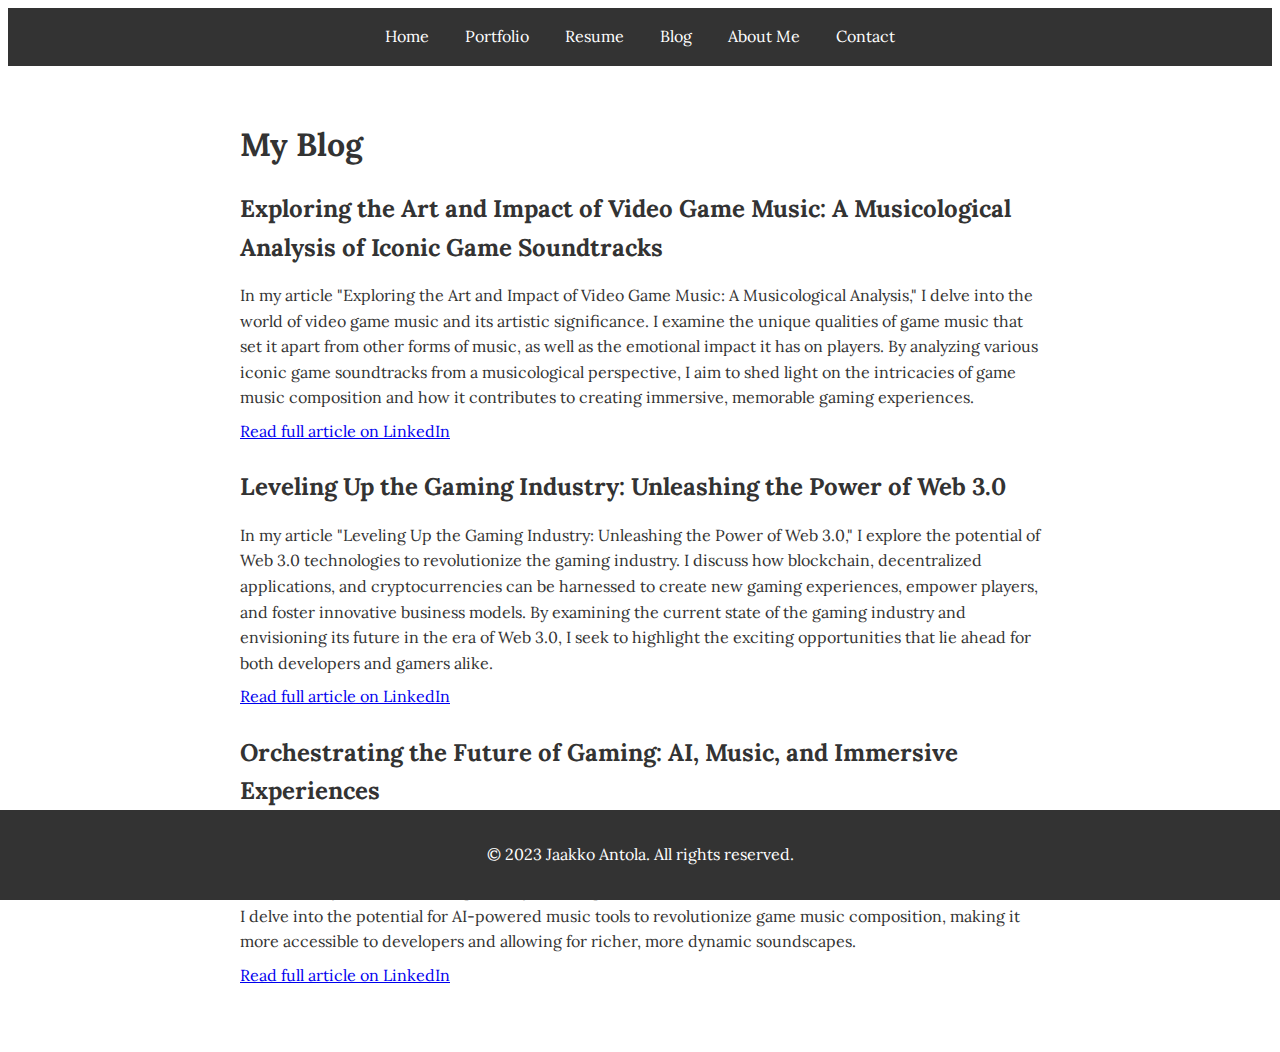
<file: blog.html>
<!DOCTYPE html>
<html lang="en">
<head>
    <meta charset="UTF-8">
    <meta name="viewport" content="width=device-width, initial-scale=1.0">
    <title>Blog | Jaakko Antola</title>
    <link rel="stylesheet" href="styles.css">
	<link rel="preconnect" href="https://fonts.googleapis.com">
	<link rel="preconnect" href="https://fonts.gstatic.com" crossorigin>
	<link href="https://fonts.googleapis.com/css2?family=Lora&display=swap" rel="stylesheet">

</head>
<body>
    <header>
        <nav>
            <a href="index.html">Home</a>
            <a href="portfolio.html">Portfolio</a>
            <a href="resume.html">Resume</a>
            <a href="blog.html">Blog</a>
            <a href="about.html">About Me</a>
            <a href="contact.html">Contact</a>
        </nav>
    </header>

    <main>
        <section class="blog">
            <h1>My Blog</h1>

            <article>
                <h2>Exploring the Art and Impact of Video Game Music: A Musicological Analysis of Iconic Game Soundtracks</h2>
                <p>In my article "Exploring the Art and Impact of Video Game Music: A Musicological Analysis," I delve into the world of video game music and its artistic significance. I examine the unique qualities of game music that set it apart from other forms of music, as well as the emotional impact it has on players. By analyzing various iconic game soundtracks from a musicological perspective, I aim to shed light on the intricacies of game music composition and how it contributes to creating immersive, memorable gaming experiences.</p>
                <a href="https://www.linkedin.com/pulse/exploring-art-impact-video-game-music-musicological-analysis-antola" target="_blank">Read full article on LinkedIn</a>
            </article>

            <article>
                <h2>Leveling Up the Gaming Industry: Unleashing the Power of Web 3.0</h2>
                <p>In my article "Leveling Up the Gaming Industry: Unleashing the Power of Web 3.0," I explore the potential of Web 3.0 technologies to revolutionize the gaming industry. I discuss how blockchain, decentralized applications, and cryptocurrencies can be harnessed to create new gaming experiences, empower players, and foster innovative business models. By examining the current state of the gaming industry and envisioning its future in the era of Web 3.0, I seek to highlight the exciting opportunities that lie ahead for both developers and gamers alike.</p>
                <a href="https://www.linkedin.com/pulse/leveling-up-gaming-industry-unleashing-power-web-30-jaakko-antola" target="_blank">Read full article on LinkedIn</a>
            </article>
			
            <article>
                <h2>Orchestrating the Future of Gaming: AI, Music, and Immersive Experiences</h2>
                <p>In my article "Orchestrating the Future of Gaming: AI, Music, and Immersive Experiences," I explore the captivating intersection of artificial intelligence, music, and gaming. I discuss how AI-generated music can enhance player immersion in games by adapting to their actions, emotions, and preferences. Furthermore, I delve into the potential for AI-powered music tools to revolutionize game music composition, making it more accessible to developers and allowing for richer, more dynamic soundscapes.</p>
                <a href="https://www.linkedin.com/pulse/orchestrating-future-gaming-ai-music-immersive-jaakko-antola" target="_blank">Read full article on LinkedIn</a>
            </article>
            <!-- Add more articles as needed -->
        </section>
    </main>

    <footer>
        <p>&copy; 2023 Jaakko Antola. All rights reserved.</p>
    </footer>
</body>
</html>
</file>
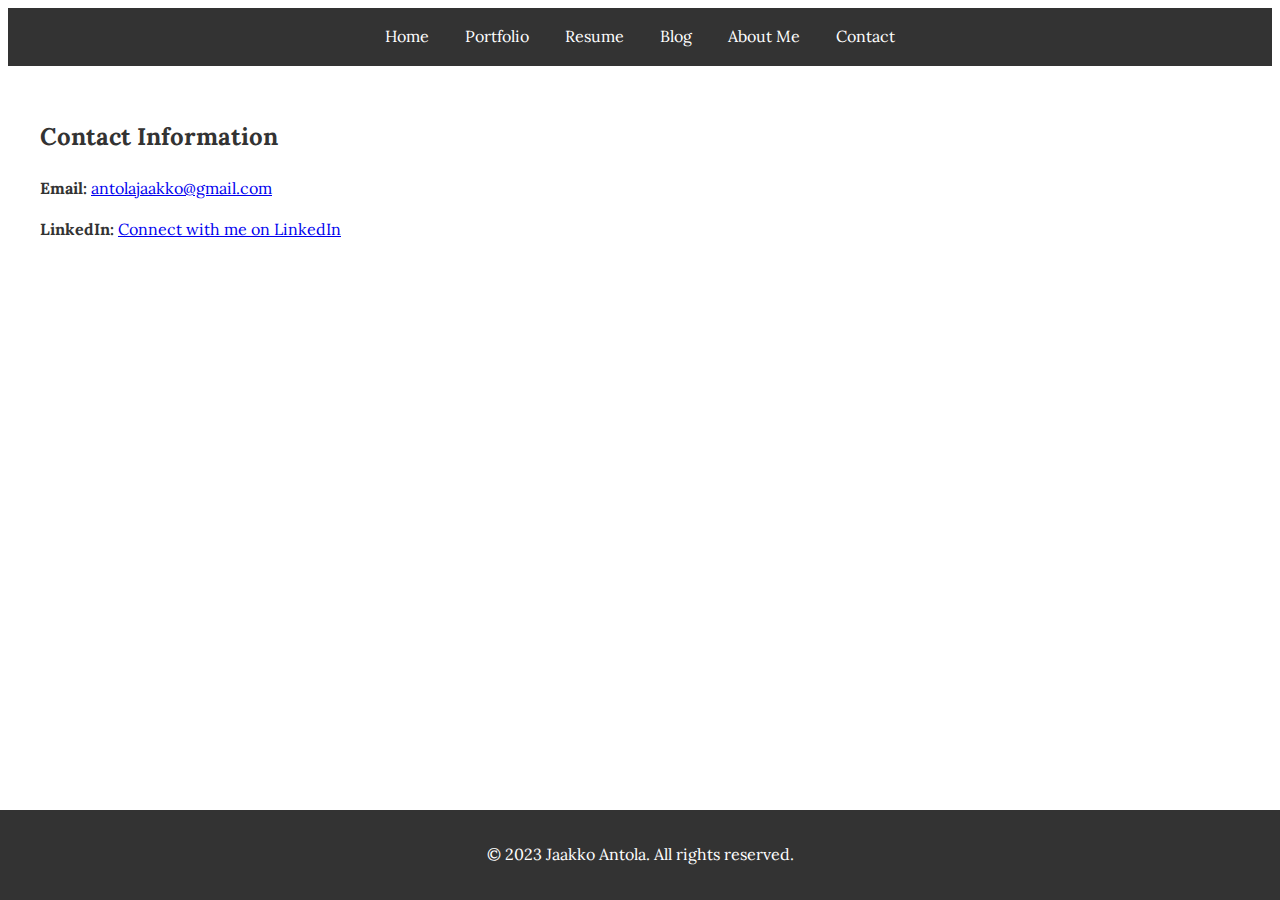
<file: contact.html>
<!DOCTYPE html>
<html lang="en">
<head>
    <meta charset="UTF-8">
    <meta name="viewport" content="width=device-width, initial-scale=1.0">
    <title>Contact | Your Personal Website</title>
    <link rel="stylesheet" href="https://cdnjs.cloudflare.com/ajax/libs/font-awesome/6.0.0-beta3/css/all.min.css" integrity="sha384-kFH199gj4RI4WFGvX7v8CIR8i3UKEFj07IBxIg+8uU0DprV7Q2Q2B7X9Mne8d5S5" crossorigin="anonymous">
    <link rel="stylesheet" href="styles.css">
	<link rel="preconnect" href="https://fonts.googleapis.com">
	<link rel="preconnect" href="https://fonts.gstatic.com" crossorigin>
	<link href="https://fonts.googleapis.com/css2?family=Lora&display=swap" rel="stylesheet">

</head>
<body>
    <header>
        <nav>
            <a href="index.html">Home</a>
            <a href="portfolio.html">Portfolio</a>
            <a href="resume.html">Resume</a>
            <a href="blog.html">Blog</a>
            <a href="about.html">About Me</a>
            <a href="contact.html">Contact</a>
        </nav>
    </header>

    <main>
        <section id="contact">
            <h2>Contact Information</h2>
            <p>
                <strong>Email:</strong>
                <a href="mailto:antolajaakko@gmail.com">antolajaakko@gmail.com</a>
            </p>
            <p>
                <strong>LinkedIn:</strong>
                <a href="https://www.linkedin.com/in/jaakkoantola/" target="_blank" rel="noopener noreferrer">
                    <i class="fab fa-linkedin"></i> Connect with me on LinkedIn
                </a>
            </p>
        </section>
    </main>

    <footer>
        <p>&copy; 2023 Jaakko Antola. All rights reserved.</p>
    </footer>
</body>
</html>
</file>
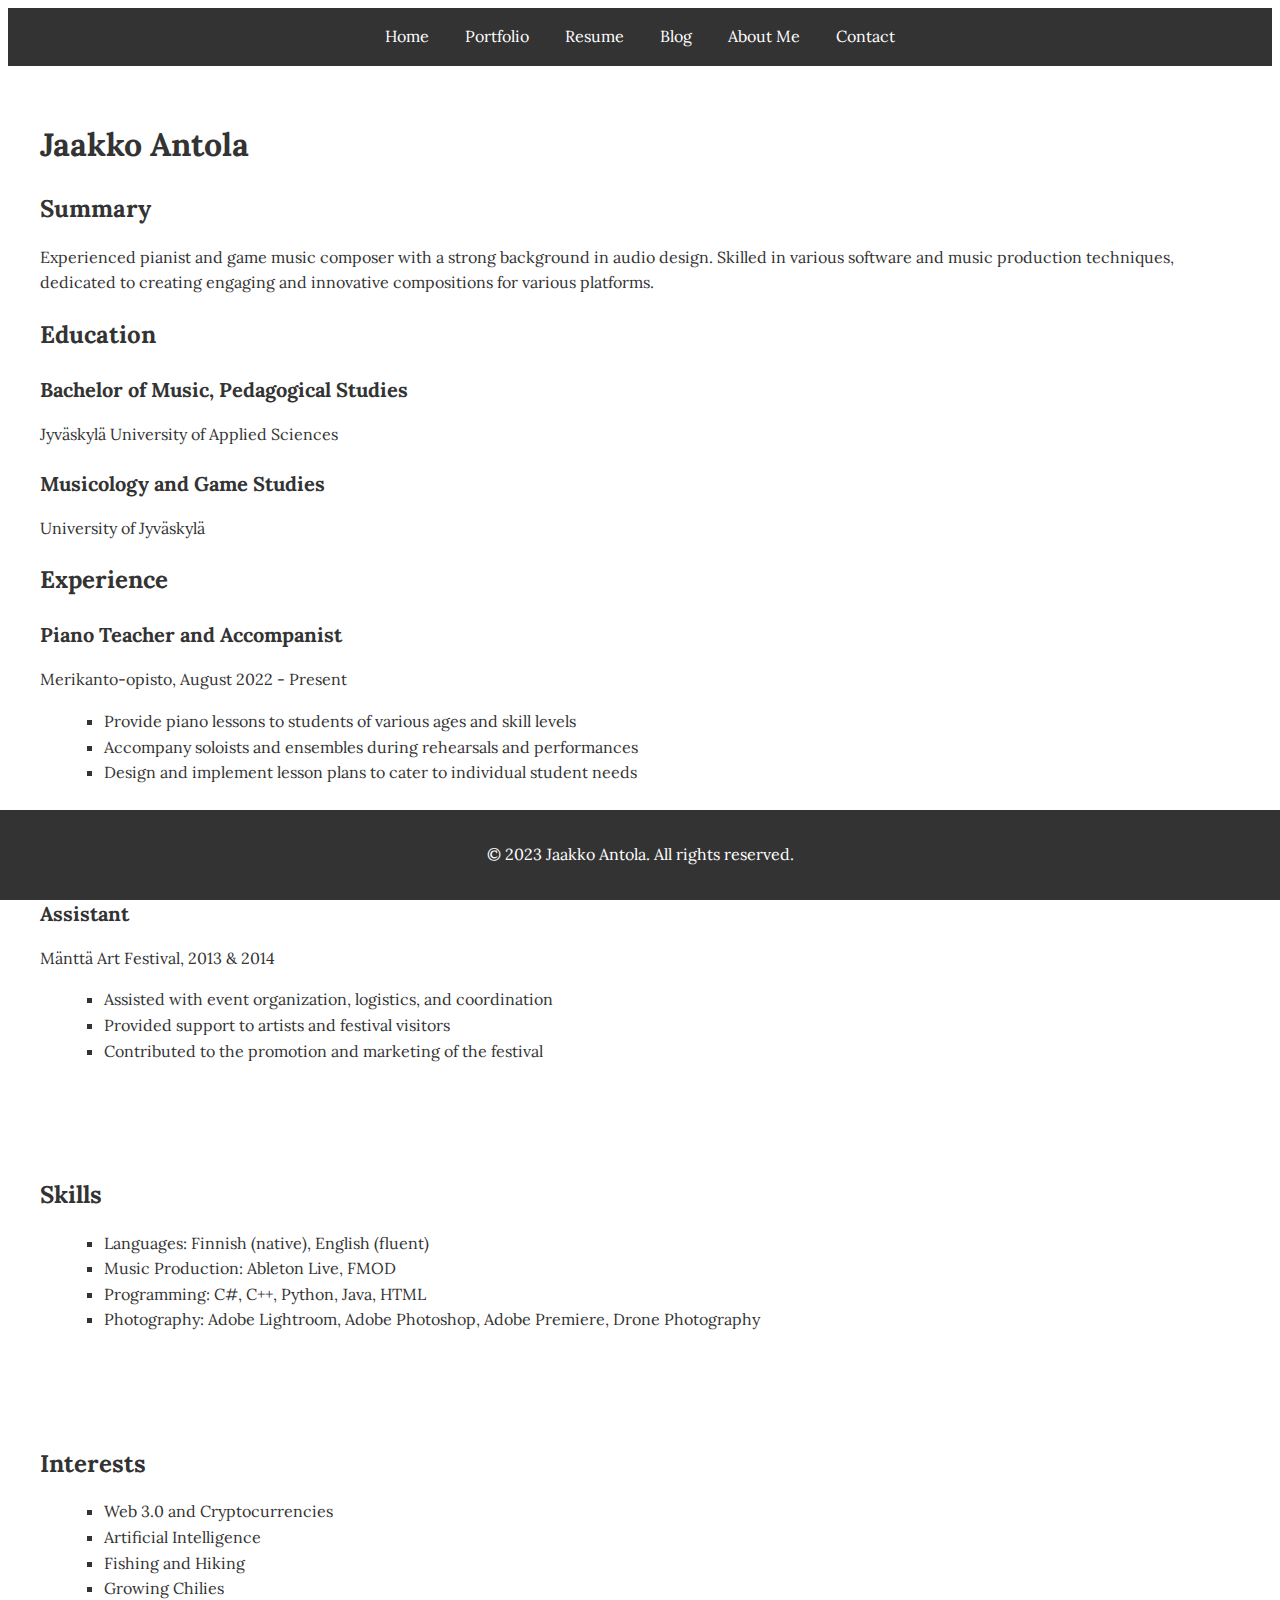
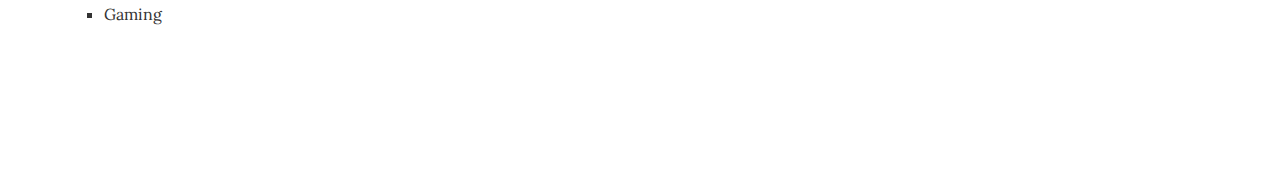
<file: resume.html>
<!DOCTYPE html>
<html lang="en">
<head>
    <meta charset="UTF-8">
    <meta name="viewport" content="width=device-width, initial-scale=1.0">
    <title>Resume | Jaakko Antola</title>
    <link rel="stylesheet" href="styles.css">
	<link rel="preconnect" href="https://fonts.googleapis.com">
	<link rel="preconnect" href="https://fonts.gstatic.com" crossorigin>
	<link href="https://fonts.googleapis.com/css2?family=Lora&display=swap" rel="stylesheet">

</head>
<body>
    <header>
        <nav>
            <a href="index.html">Home</a>
            <a href="portfolio.html">Portfolio</a>
            <a href="resume.html">Resume</a>
            <a href="blog.html">Blog</a>
            <a href="about.html">About Me</a>
            <a href="contact.html">Contact</a>
        </nav>
    </header>

    <main>
        <section class="resume">
            <h1>Jaakko Antola</h1>


            <h2>Summary</h2>
            <p>Experienced pianist and game music composer with a strong background in audio design. Skilled in various software and music production techniques, dedicated to creating engaging and innovative compositions for various platforms.</p>

            <h2>Education</h2>
            <h3>Bachelor of Music, Pedagogical Studies</h3>
            <p>Jyväskylä University of Applied Sciences</p>

            <h3>Musicology and Game Studies</h3>
            <p>University of Jyväskylä</p>

            <h2>Experience</h2>
            <h3>Piano Teacher and Accompanist</h3>
            <p>Merikanto-opisto, August 2022 - Present</p>
            <ul>
                <li>Provide piano lessons to students of various ages and skill levels</li>
                <li>Accompany soloists and ensembles during rehearsals and performances</li>
                <li>Design and implement lesson plans to cater to individual student needs</li>
            </ul>

            <h3>Assistant</h3>
            <p>Mänttä Art Festival, 2013 & 2014</p>
            <ul>
                <li>Assisted with event organization, logistics, and coordination</li>
                <li>Provided support to artists and festival visitors</li>
                <li>Contributed to the promotion and marketing of the festival</li>
            </ul>

            <h2>Skills</h2>
            <ul>
                <li>Languages: Finnish (native), English (fluent)</li>
                <li>Music Production: Ableton Live, FMOD</li>
                <li>Programming: C#, C++, Python, Java, HTML</li>
                <li>Photography: Adobe Lightroom, Adobe Photoshop, Adobe Premiere, Drone Photography</li>
            </ul>

            <h2>Interests</h2>
            <ul>
                <li>Web 3.0 and Cryptocurrencies</li>
                <li>Artificial Intelligence</li>
                <li>Fishing and Hiking</li>
                <li>Growing Chilies</li>
                <li>Gaming</li>
        </ul>
    </section>
</main>

<footer>
    <p>&copy; 2023 Jaakko Antola. All rights reserved.</p>
</footer>
</file>
<file: styles.css>
body {
    font-family: 'Lora', serif;
    line-height: 1.6;
    color: #333;
}

header {
    background: #333;
    padding: 1rem 0;
    text-align: center;
}

nav a {
    color: #fff;
    text-decoration: none;
    padding: 0 1rem;
}

nav a:hover {
    color: #ccc;
}

main {
    padding: 2rem;
}

.intro {
    text-align: center;
    padding: 2rem 0;
}

.intro h1 {
    font-size: 2.5rem;
    margin-bottom: 0.5rem;
}

.intro p {
    font-size: 1.25rem;
    margin-bottom: 1rem;
}

.about {
    padding: 2rem 0;
    padding-bottom: 4rem; /* Increase bottom padding */
}


.about-content {
    display: flex;
    align-items: center;
}

.profile-picture {
    width: 600px;
    height: auto;
    margin-right: 1rem;
}

.about-text h2 {
    font-size: 2rem;
    margin-bottom: 1rem;
}

.about-text p {
    font-size: 1.1rem;
    line-height: 1.6;
    margin-bottom: 1.5rem;
}

.resume h1, .blog h1 {
    font-size: 2rem;
    margin-bottom: 1rem;
}

.resume h2, .blog h2 {
    font-size: 1.5rem;
    margin-bottom: 0.5rem;
}

.resume h3 {
    font-size: 1.25rem;
    margin-bottom: 0.25rem;
}

.resume p, .blog p {
    margin-bottom: 0.5rem;
}

.resume ul {
    list-style-type: square;
    margin-left: 1.5rem;
    margin-bottom: 1rem;
}

.resume ul li:last-child {
    margin-bottom: 7rem;
}

footer {
    background: #333;
    color: #fff;
    text-align: center;
    padding: 1rem 0;
    position: fixed;
    left: 0;
    bottom: 0;
    width: 100%;
}

.blog {
    max-width: 800px;
    margin: 0 auto;
}

.blog article {
    margin-bottom: 1.5rem;
}

.gallery {
    display: flex;
    flex-wrap: wrap;
    gap: 1rem;
}

.gallery-item {
    flex-basis: calc(33.33% - 1rem);
    padding: 1rem;
    box-sizing: border-box;
    text-align: center;
}

.gallery-item img {
    width: 100%;
    height: auto;
}

.audio-gallery {
    display: flex;
    flex-wrap: wrap;
    gap: 1rem;
}

.audio-item {
    flex-basis: calc(33.33% - 1rem);
}

.mobile-game {
    padding: 2rem 0;
    padding-bottom: 4rem; /* Add extra padding to the bottom of the section */
}


.game-item {
    text-align: center;
}

.game-item img {
    width: 100%;
    max-width: 300px;
    height: auto;
    margin-bottom: 1rem;
}

.game-item h3 {
    font-size: 1.5rem;
    margin-bottom: 0.5rem;
}

.game-item p {
    margin-bottom: 1rem;
}

.game-item a {
    display: inline-block;
    background: #333;
    color: #fff;
    text-decoration: none;
    padding: 0.5rem 1rem;
    border-radius: 4px;
}

.game-item a:hover {
    background: #444;
}

.about-picture {
    width: 400px;
    height: auto;
    display: block;
    margin: 0 auto;
}

.mobile-game-heading {
    text-align: center;
}

.gallery,
.audio-gallery {
    display: flex;
    flex-wrap: wrap;
    gap: 1rem;
    justify-content: center; 
}

.audio-item {
    text-align: center;
}

.portfolio {
    text-align: center;
}
</file>
